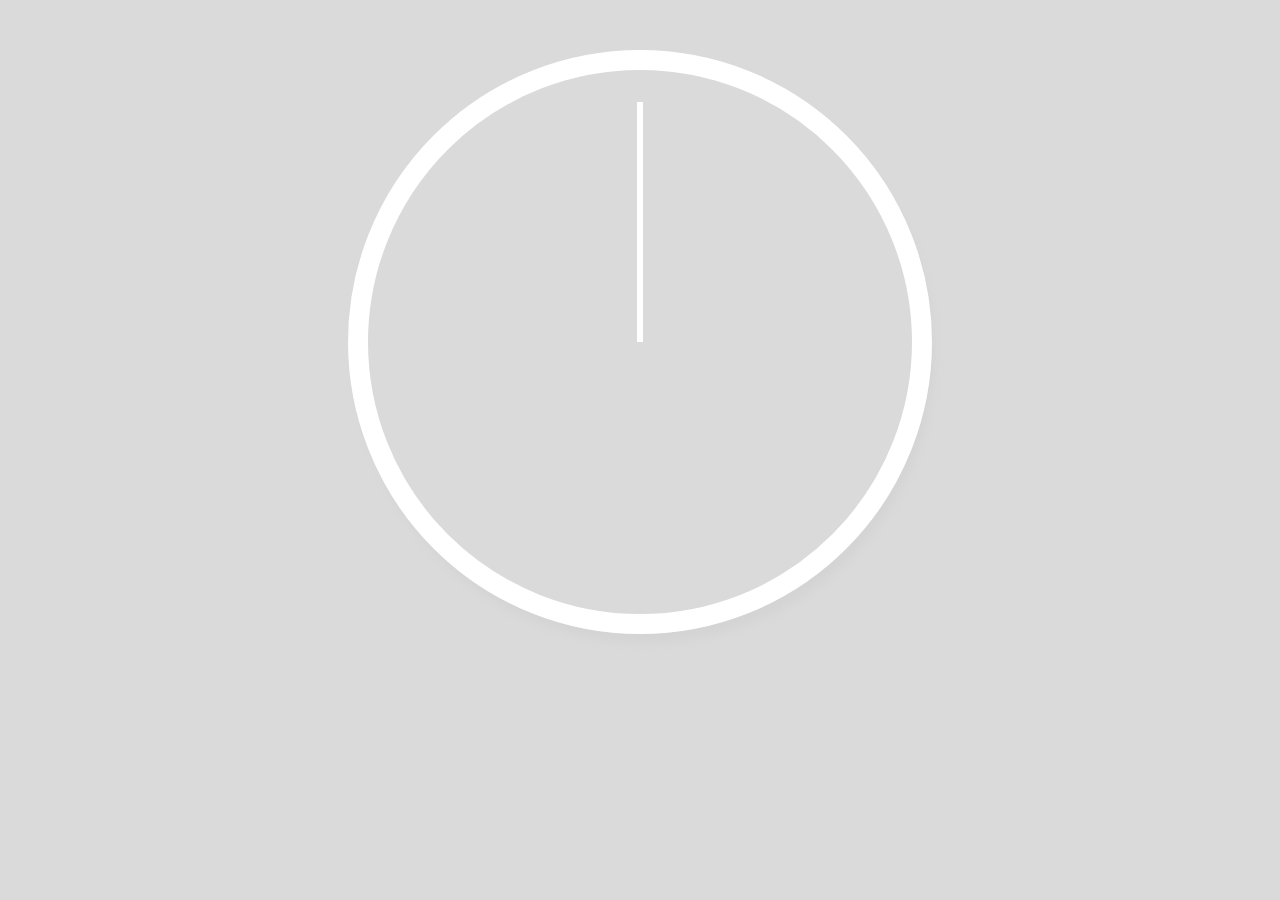
<file: clock/index.html>
<!DOCTYPE html>
<html lang="en">

<head>
  <meta charset="UTF-8">
  <meta name="viewport" content="width=device-width, initial-scale=1.0">
  <meta http-equiv="X-UA-Compatible" content="ie=edge">
  <link rel="stylesheet" href="style.css">
  <title>Clock</title>
</head>

<body>
  <div class="clock">
    <div class="clock-face">
      <div class="hand hour-hand"></div>
      <div class="hand min-hand"></div>
      <div class="hand second-hand"></div>
    </div>
  </div>
  <div id="textClock"></div>
  <script src="javascript.js"></script>
</body>
<!-- onload="startTime()" -->
</html>
</file>
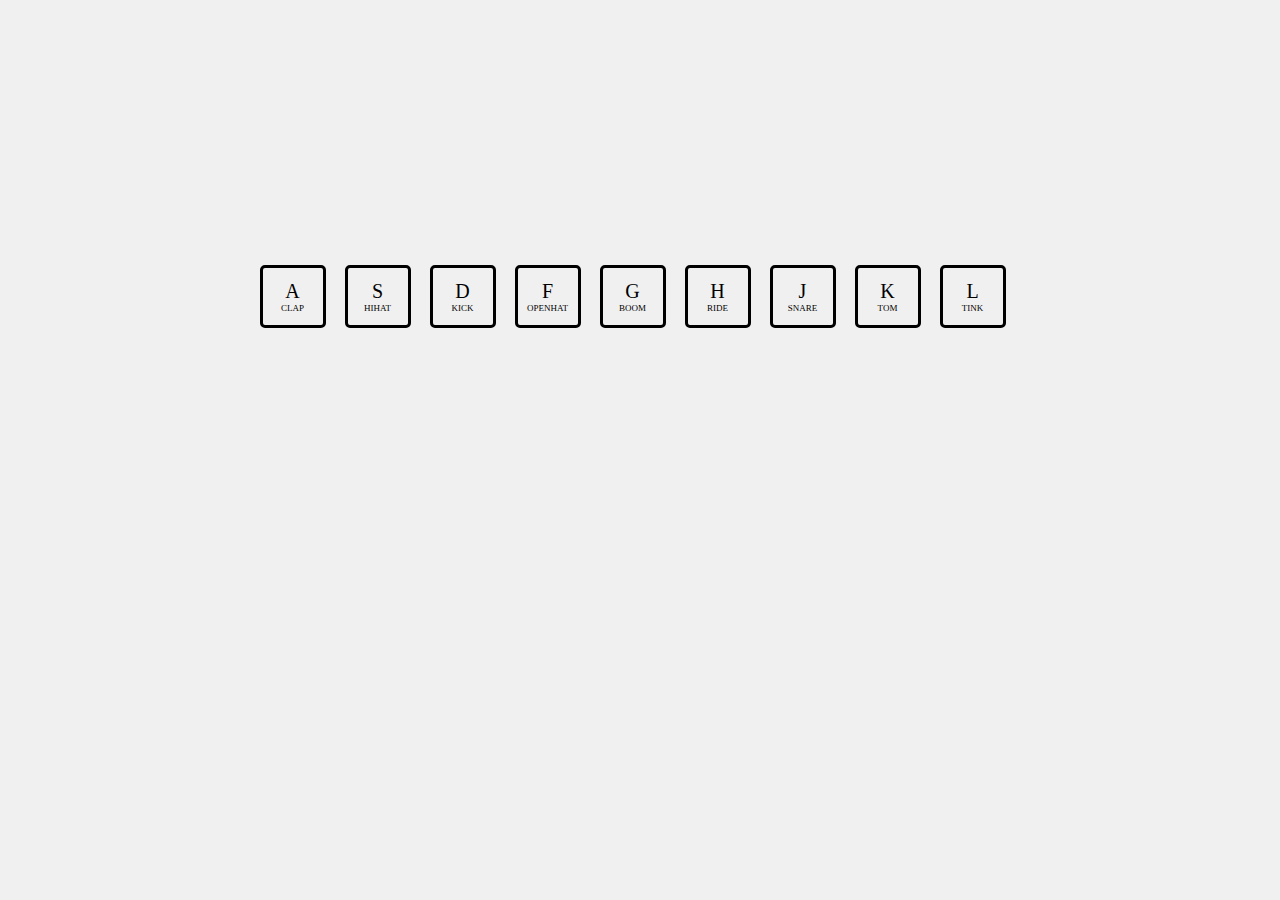
<file: drumkit project/index.html>
<!DOCTYPE html>
<html lang="en">

<head>
  <meta charset="UTF-8">
  <meta name="viewport" content="width=device-width, initial-scale=1.0">
  <meta http-equiv="X-UA-Compatible" content="ie=edge">
  <title>DrumKit</title>
  <link rel="stylesheet" href="style.css">
  <script
  src="https://code.jquery.com/jquery-3.4.1.js"
  integrity="sha256-WpOohJOqMqqyKL9FccASB9O0KwACQJpFTUBLTYOVvVU="
  crossorigin="anonymous"></script>
</head>

<body>
  <div class="container">
    <div>
      <div class="box" id="clap">
        <div class="bigText">A</div>
        <div class="smallText">CLAP</div>
      </div>
      <div class="box" id="hihat">
        <div class="bigText">S</div>
        <div class="smallText">HIHAT</div>
      </div>
      <div class="box" id="kick">
        <div class="bigText">D</div>
        <div class="smallText">KICK</div>
      </div>
      <div class="box" id="openhat">
        <div class="bigText">F</div>
        <div class="smallText">OPENHAT</div>
      </div>
      <div class="box" id="boom">
        <div class="bigText">G</div>
        <div class="smallText">BOOM</div>
      </div>
      <div class="box" id="ride">
        <div class="bigText">H</div>
        <div class="smallText">RIDE</div>
      </div>
      <div class="box" id="snare">
        <div class="bigText">J</div>
        <div class="smallText">SNARE</div>
      </div>
      <div class="box" id="tom">
        <div class="bigText">K</div>
        <div class="smallText">TOM</div>
      </div>
      <div class="box" id="tink">
        <div class="bigText">L</div>
        <div class="smallText">TINK</div>
      </div>
    </div>
    <script src="logic.js"></script>
</body>

</html>
</file>
<file: clock/style.css>
html, body {
  background-color: rgb(218, 218, 218);
}
.clock {
width: 30rem;
height: 30rem;
border: white solid 20px;
border-radius: 50%;
margin: 50px auto;
position: relative;
padding: 2rem;
box-shadow: 5px 12px 10px -3px rgba(212, 212, 212, 1);
}

.clock-face {
  position: relative;
  width: 100%;
  height: 100%;
  transform: translateY(-3px);
  
}

/* #textClock {
  margin-top: 3%;
  text-align: center;
  font-size: 80px;
  font-family: 'Saira', sans-serif;
  text-shadow: 4px 2px 3px #dadada;
} */

.hand {
  width: 50%;
  height: 6px;
  background: white;
  position: absolute;
  transform-origin: 100%;
  top: 50%;
  transform: rotate(90deg);
  transition: all 0.05s;
  transition-timing-function: cubic-bezier(0.1, 2.7, 0.58, 1);
}
</file>
<file: drumkit project/style.css>
html,body {
  background-color: #F0F0F0;
}
.container {
  display: flex;
  margin-right: 12%;
  margin-left: 12%;
  justify-content: center;
  text-align: center;
  margin-top: 21%;
}
.box {
  display: inline-block;
  border: black solid 3px;
  border-radius: 5px;
  height: 45px;
  width: 60px;
  padding-top: 12px;
  margin-right: 15px;
  cursor: pointer;
}
.smallText {
  font-size: 9px;
}
.bigText {
  font-size: 20px;
}
.clicked {
  border: rgb(255, 228, 21) solid 3px;
  border-radius: 5px;
  transform: scale(1.1);
}
</file>
